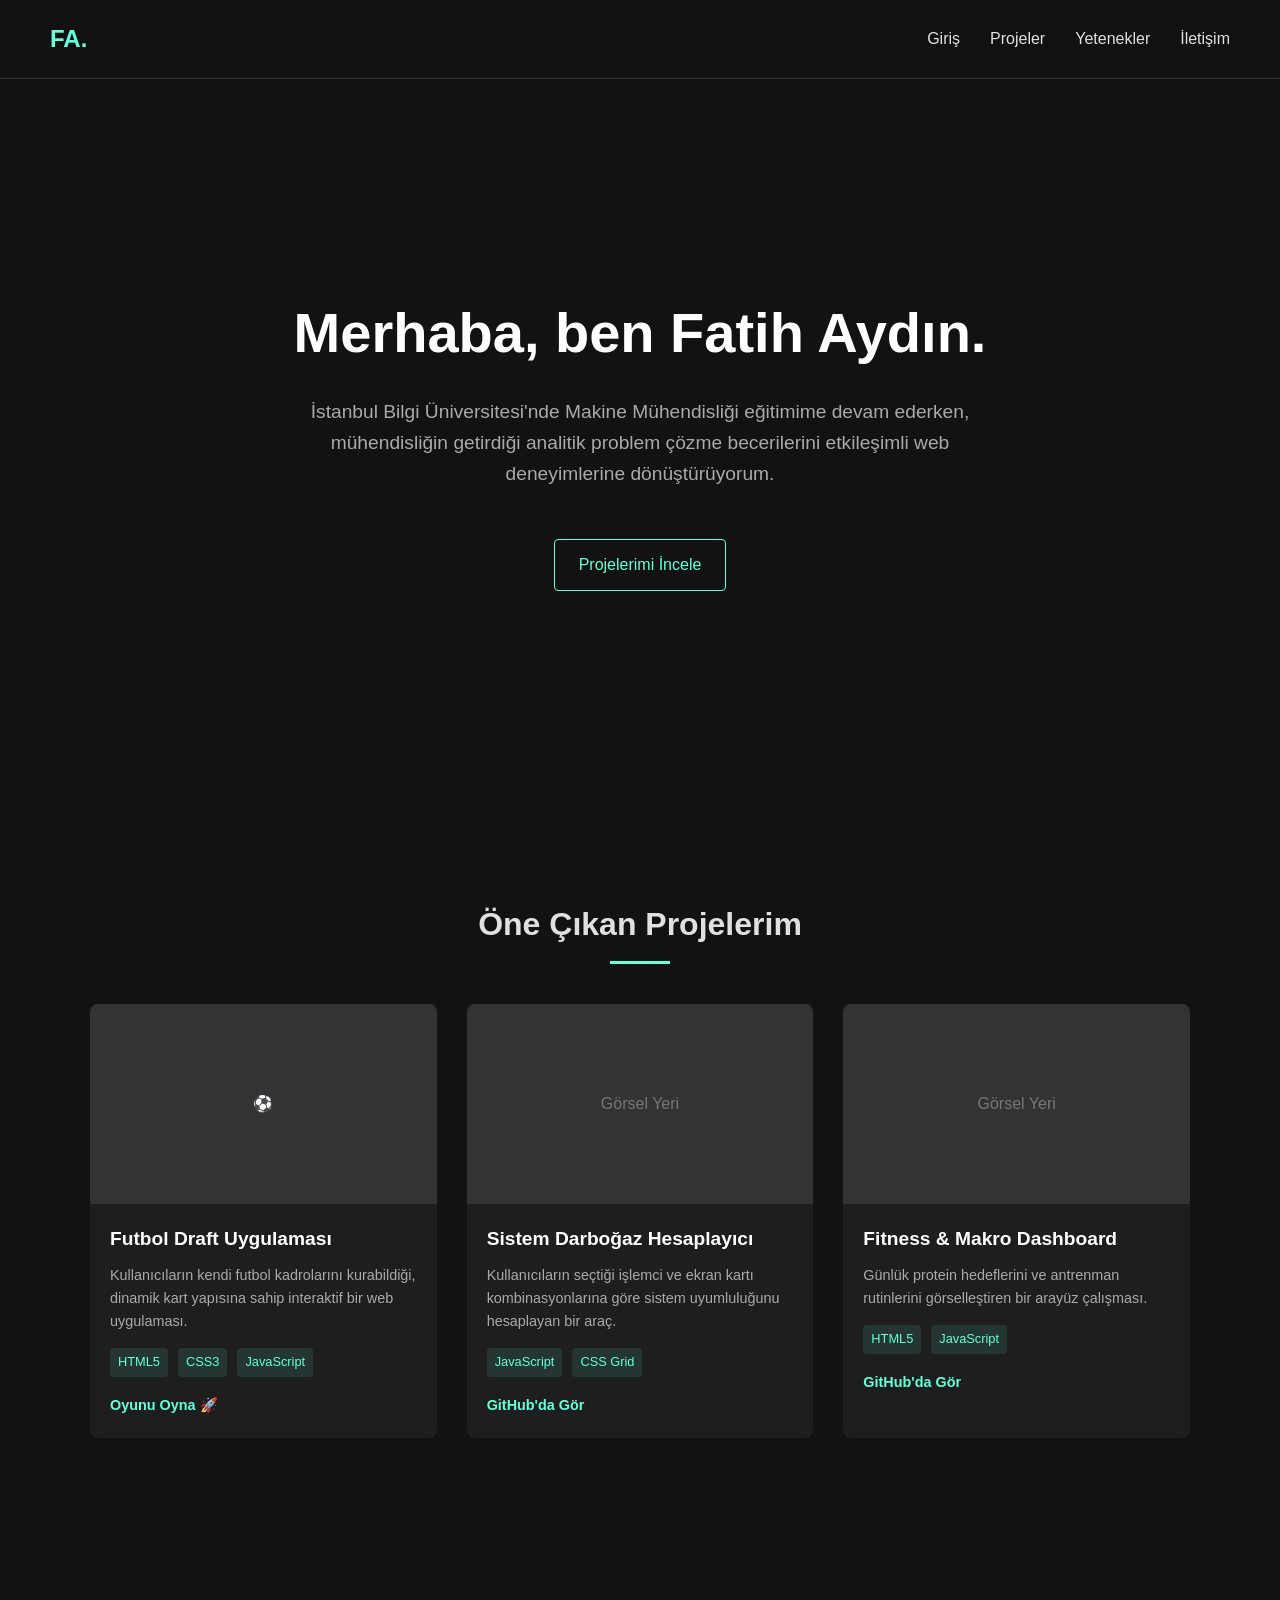
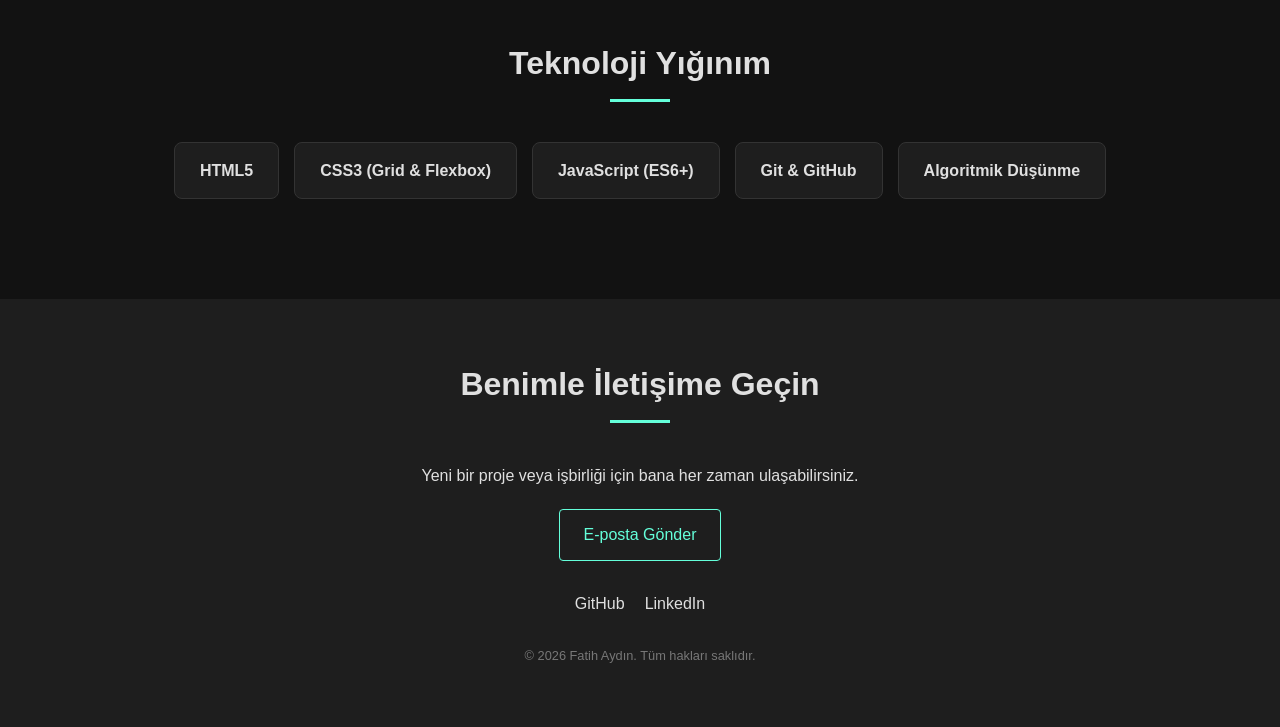
<file: index.html>
<!DOCTYPE html>
<html lang="tr">
<head>
    <meta charset="UTF-8">
    <meta name="viewport" content="width=device-width, initial-scale=1.0">
    <title>Fatih Aydın | Web Geliştirici Portfolyosu</title>
    <link rel="stylesheet" href="style.css">
</head>
<body>

    <!-- Navigasyon (Üst Menü) -->
    <header>
        <div class="logo">FA.</div>
        <nav>
            <ul>
                <li><a href="#hero">Giriş</a></li>
                <li><a href="#projects">Projeler</a></li>
                <li><a href="#skills">Yetenekler</a></li>
                <li><a href="#contact">İletişim</a></li>
            </ul>
        </nav>
    </header>

    <main>
        <!-- Giriş (Hero) Bölümü -->
        <section id="hero">
            <div class="hero-content">
                <h1>Merhaba, ben Fatih Aydın.</h1>
                <p>İstanbul Bilgi Üniversitesi'nde Makine Mühendisliği eğitimime devam ederken, mühendisliğin getirdiği analitik problem çözme becerilerini etkileşimli web deneyimlerine dönüştürüyorum.</p>
                <a href="#projects" class="btn">Projelerimi İncele</a>
            </div>
        </section>

        <!-- Projeler Vitrini -->
        <section id="projects">
            <h2>Öne Çıkan Projelerim</h2>
            <div class="project-grid">
                
                <!-- Proje Kartı 1 -->
               <!-- Proje Kartı 1 -->
                <div class="project-card">
                    <div class="project-image">⚽</div> <!-- Buraya geçici bir emoji koyduk, sonra resim eklersin -->
                    <div class="project-info">
                        <h3>Futbol Draft Uygulaması</h3>
                        <p>Kullanıcıların kendi futbol kadrolarını kurabildiği, dinamik kart yapısına sahip interaktif bir web uygulaması.</p>
                        <div class="tags">
                            <span>HTML5</span>
                            <span>CSS3</span>
                            <span>JavaScript</span>
                        </div>
                        <!-- Linki ve metni güncelledik -->
                        <a href="draft.html" class="project-link">Oyunu Oyna 🚀</a>
                    </div>
                </div>

                <!-- Proje Kartı 2 (Örnek) -->
                <div class="project-card">
                    <div class="project-image">Görsel Yeri</div>
                    <div class="project-info">
                        <h3>Sistem Darboğaz Hesaplayıcı</h3>
                        <p>Kullanıcıların seçtiği işlemci ve ekran kartı kombinasyonlarına göre sistem uyumluluğunu hesaplayan bir araç.</p>
                        <div class="tags">
                            <span>JavaScript</span>
                            <span>CSS Grid</span>
                        </div>
                        <a href="#" class="project-link">GitHub'da Gör</a>
                    </div>
                </div>

                <!-- Proje Kartı 3 (Örnek) -->
                <div class="project-card">
                    <div class="project-image">Görsel Yeri</div>
                    <div class="project-info">
                        <h3>Fitness & Makro Dashboard</h3>
                        <p>Günlük protein hedeflerini ve antrenman rutinlerini görselleştiren bir arayüz çalışması.</p>
                        <div class="tags">
                            <span>HTML5</span>
                            <span>JavaScript</span>
                        </div>
                        <a href="#" class="project-link">GitHub'da Gör</a>
                    </div>
                </div>

            </div>
        </section>

        <!-- Hakkımda & Yetenekler -->
        <section id="skills">
            <h2>Teknoloji Yığınım</h2>
            <div class="skills-container">
                <div class="skill-box">HTML5</div>
                <div class="skill-box">CSS3 (Grid & Flexbox)</div>
                <div class="skill-box">JavaScript (ES6+)</div>
                <div class="skill-box">Git & GitHub</div>
                <div class="skill-box">Algoritmik Düşünme</div>
            </div>
        </section>
    </main>

    <!-- İletişim & Footer -->
    <footer id="contact">
        <h2>Benimle İletişime Geçin</h2>
        <p>Yeni bir proje veya işbirliği için bana her zaman ulaşabilirsiniz.</p>
        <a href="mailto:fatih@ornekmail.com" class="btn">E-posta Gönder</a>
        
        <div class="social-links">
            <a href="#">GitHub</a>
            <a href="#">LinkedIn</a>
        </div>
        <p class="copyright">&copy; 2026 Fatih Aydın. Tüm hakları saklıdır.</p>
    </footer>

</body>
</html>
</file>
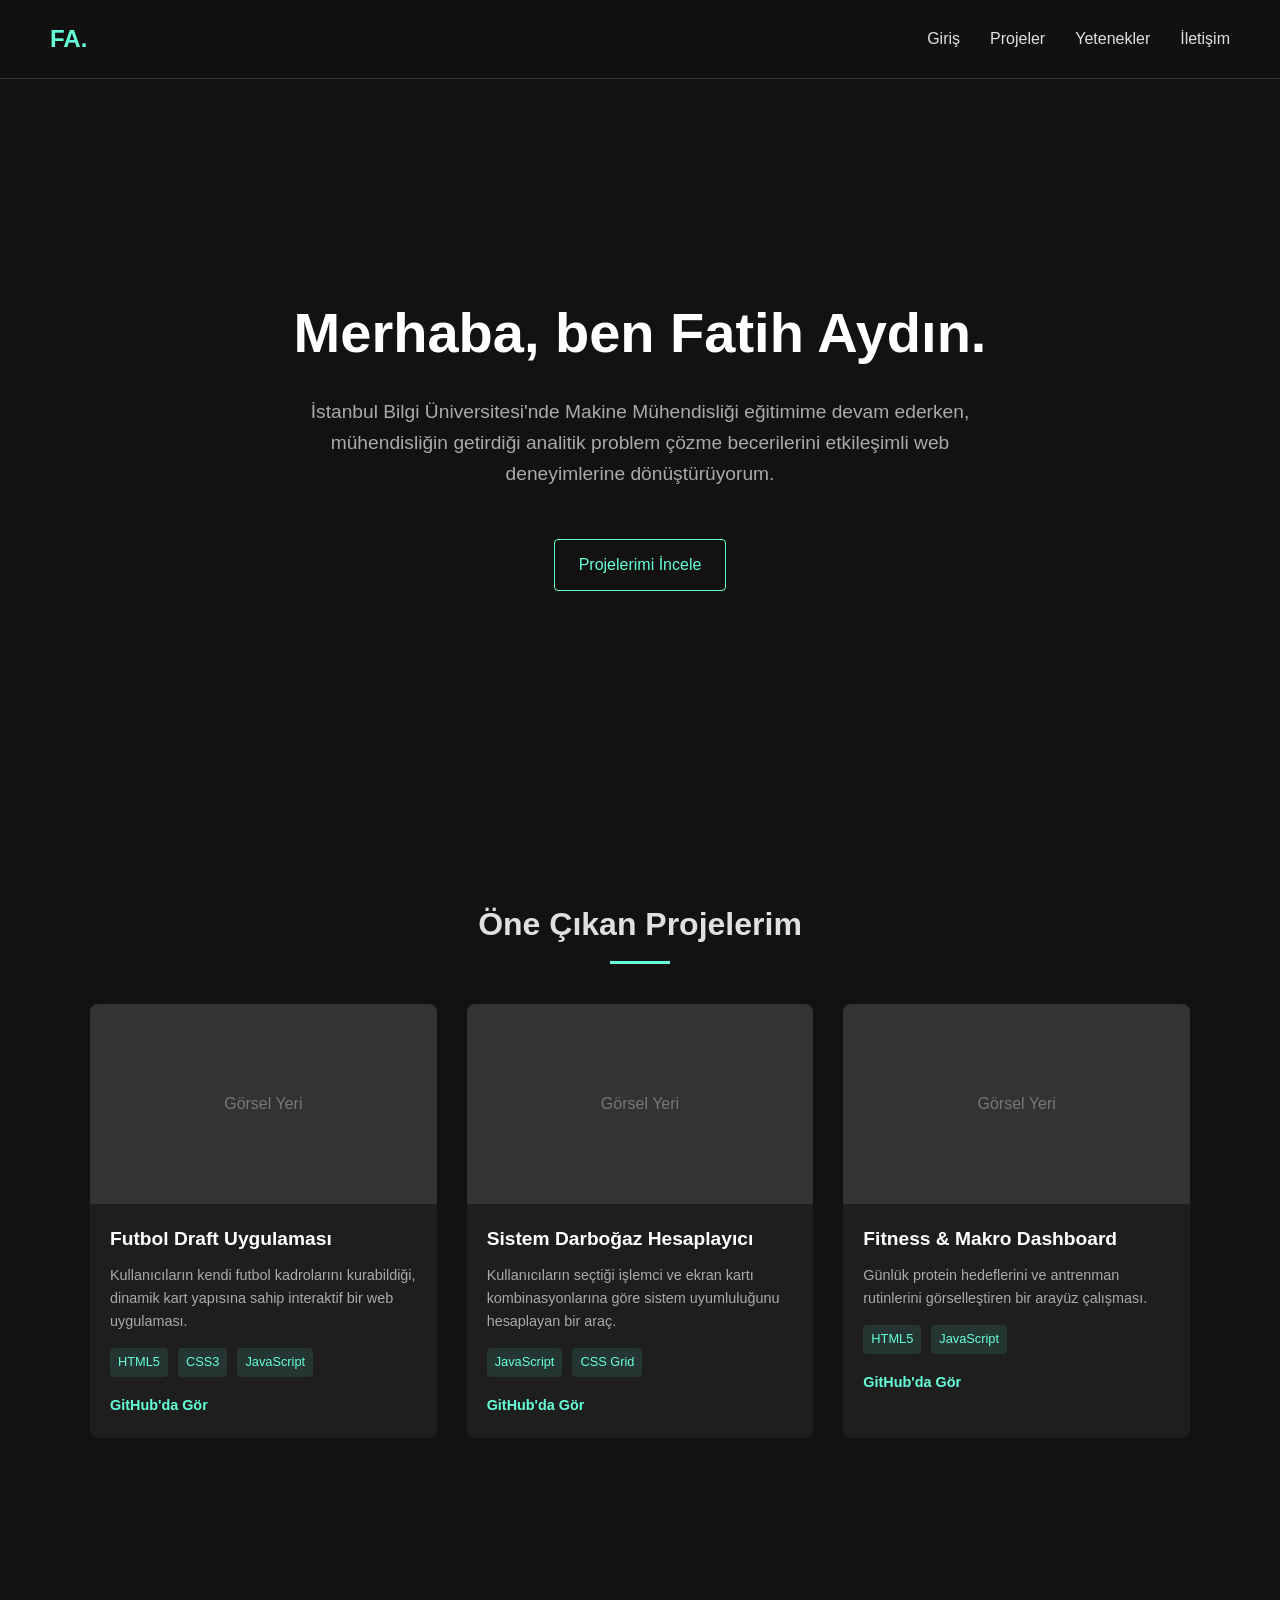
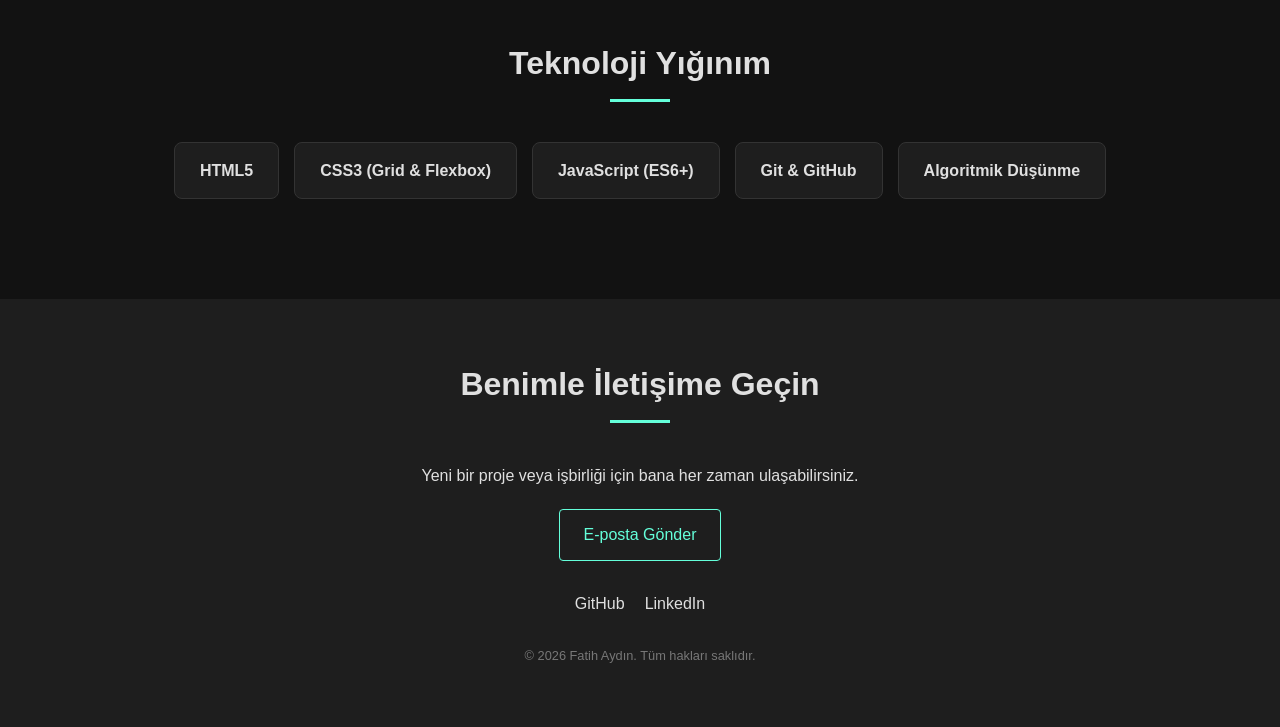
<file: gemini-code-1785924948955.html>
<!DOCTYPE html>
<html lang="tr">
<head>
    <meta charset="UTF-8">
    <meta name="viewport" content="width=device-width, initial-scale=1.0">
    <title>Fatih Aydın | Web Geliştirici Portfolyosu</title>
    <link rel="stylesheet" href="style.css">
</head>
<body>

    <!-- Navigasyon (Üst Menü) -->
    <header>
        <div class="logo">FA.</div>
        <nav>
            <ul>
                <li><a href="#hero">Giriş</a></li>
                <li><a href="#projects">Projeler</a></li>
                <li><a href="#skills">Yetenekler</a></li>
                <li><a href="#contact">İletişim</a></li>
            </ul>
        </nav>
    </header>

    <main>
        <!-- Giriş (Hero) Bölümü -->
        <section id="hero">
            <div class="hero-content">
                <h1>Merhaba, ben Fatih Aydın.</h1>
                <p>İstanbul Bilgi Üniversitesi'nde Makine Mühendisliği eğitimime devam ederken, mühendisliğin getirdiği analitik problem çözme becerilerini etkileşimli web deneyimlerine dönüştürüyorum.</p>
                <a href="#projects" class="btn">Projelerimi İncele</a>
            </div>
        </section>

        <!-- Projeler Vitrini -->
        <section id="projects">
            <h2>Öne Çıkan Projelerim</h2>
            <div class="project-grid">
                
                <!-- Proje Kartı 1 -->
                <div class="project-card">
                    <div class="project-image">Görsel Yeri</div>
                    <div class="project-info">
                        <h3>Futbol Draft Uygulaması</h3>
                        <p>Kullanıcıların kendi futbol kadrolarını kurabildiği, dinamik kart yapısına sahip interaktif bir web uygulaması.</p>
                        <div class="tags">
                            <span>HTML5</span>
                            <span>CSS3</span>
                            <span>JavaScript</span>
                        </div>
                        <a href="#" class="project-link">GitHub'da Gör</a>
                    </div>
                </div>

                <!-- Proje Kartı 2 (Örnek) -->
                <div class="project-card">
                    <div class="project-image">Görsel Yeri</div>
                    <div class="project-info">
                        <h3>Sistem Darboğaz Hesaplayıcı</h3>
                        <p>Kullanıcıların seçtiği işlemci ve ekran kartı kombinasyonlarına göre sistem uyumluluğunu hesaplayan bir araç.</p>
                        <div class="tags">
                            <span>JavaScript</span>
                            <span>CSS Grid</span>
                        </div>
                        <a href="#" class="project-link">GitHub'da Gör</a>
                    </div>
                </div>

                <!-- Proje Kartı 3 (Örnek) -->
                <div class="project-card">
                    <div class="project-image">Görsel Yeri</div>
                    <div class="project-info">
                        <h3>Fitness & Makro Dashboard</h3>
                        <p>Günlük protein hedeflerini ve antrenman rutinlerini görselleştiren bir arayüz çalışması.</p>
                        <div class="tags">
                            <span>HTML5</span>
                            <span>JavaScript</span>
                        </div>
                        <a href="#" class="project-link">GitHub'da Gör</a>
                    </div>
                </div>

            </div>
        </section>

        <!-- Hakkımda & Yetenekler -->
        <section id="skills">
            <h2>Teknoloji Yığınım</h2>
            <div class="skills-container">
                <div class="skill-box">HTML5</div>
                <div class="skill-box">CSS3 (Grid & Flexbox)</div>
                <div class="skill-box">JavaScript (ES6+)</div>
                <div class="skill-box">Git & GitHub</div>
                <div class="skill-box">Algoritmik Düşünme</div>
            </div>
        </section>
    </main>

    <!-- İletişim & Footer -->
    <footer id="contact">
        <h2>Benimle İletişime Geçin</h2>
        <p>Yeni bir proje veya işbirliği için bana her zaman ulaşabilirsiniz.</p>
        <a href="mailto:fatih@ornekmail.com" class="btn">E-posta Gönder</a>
        
        <div class="social-links">
            <a href="#">GitHub</a>
            <a href="#">LinkedIn</a>
        </div>
        <p class="copyright">&copy; 2026 Fatih Aydın. Tüm hakları saklıdır.</p>
    </footer>

</body>
</html>
</file>
<file: style.css>
/* Temel Ayarlar ve Koyu Tema Renk Paleti */
:root {
    --bg-color: #121212;
    --text-color: #e0e0e0;
    --accent-color: #64ffda; /* Teknolojik bir yeşil tonu */
    --card-bg: #1e1e1e;
    --font-main: 'Segoe UI', Tahoma, Geneva, Verdana, sans-serif;
}

* {
    margin: 0;
    padding: 0;
    box-sizing: border-box;
}

body {
    background-color: var(--bg-color);
    color: var(--text-color);
    font-family: var(--font-main);
    line-height: 1.6;
    scroll-behavior: smooth; /* Menüye tıklandığında yumuşak kaydırma */
}

/* =========================================
   FLEXBOX: Header ve Navigasyon
========================================= */
header {
    display: flex;
    justify-content: space-between;
    align-items: center;
    padding: 20px 50px;
    background-color: rgba(18, 18, 18, 0.95);
    position: sticky;
    top: 0;
    z-index: 100;
    border-bottom: 1px solid #333;
}

header .logo {
    font-size: 1.5rem;
    font-weight: bold;
    color: var(--accent-color);
}

nav ul {
    display: flex;
    list-style: none;
    gap: 30px; /* Linkler arası boşluk */
}

nav ul li a {
    color: var(--text-color);
    text-decoration: none;
    transition: color 0.3s ease;
}

nav ul li a:hover {
    color: var(--accent-color);
}

/* =========================================
   Bölüm Ortak Stilleri
========================================= */
section {
    padding: 100px 50px;
    max-width: 1200px;
    margin: 0 auto;
}

h2 {
    font-size: 2rem;
    margin-bottom: 40px;
    text-align: center;
    color: var(--text-color);
}

h2::after {
    content: "";
    display: block;
    width: 60px;
    height: 3px;
    background-color: var(--accent-color);
    margin: 10px auto 0;
}

.btn {
    display: inline-block;
    padding: 12px 24px;
    background-color: transparent;
    color: var(--accent-color);
    border: 1px solid var(--accent-color);
    text-decoration: none;
    border-radius: 4px;
    transition: all 0.3s ease;
    margin-top: 20px;
}

.btn:hover {
    background-color: rgba(100, 255, 218, 0.1);
}

/* =========================================
   Hero (Giriş) Bölümü
========================================= */
#hero {
    display: flex;
    align-items: center;
    justify-content: center;
    min-height: 80vh;
    text-align: center;
}

.hero-content h1 {
    font-size: 3.5rem;
    margin-bottom: 20px;
    color: #fff;
}

.hero-content p {
    font-size: 1.2rem;
    max-width: 700px;
    margin: 0 auto 30px auto;
    color: #aaa;
}

/* =========================================
   CSS GRID: Projeler Vitrini
========================================= */
.project-grid {
    display: grid;
    /* Yan yana 3 sütun. Ekran küçülürse otomatik alt alta geçer */
    grid-template-columns: repeat(auto-fit, minmax(300px, 1fr));
    gap: 30px;
}

.project-card {
    background-color: var(--card-bg);
    border-radius: 8px;
    overflow: hidden;
    transition: transform 0.3s ease;
}

.project-card:hover {
    transform: translateY(-5px); /* Üzerine gelince hafifçe yukarı kalkar */
}

.project-image {
    background-color: #333;
    height: 200px;
    display: flex;
    align-items: center;
    justify-content: center;
    color: #777;
}

.project-info {
    padding: 20px;
}

.project-info h3 {
    margin-bottom: 10px;
    font-size: 1.2rem;
    color: #fff;
}

.project-info p {
    font-size: 0.9rem;
    color: #aaa;
    margin-bottom: 15px;
}

/* =========================================
   FLEXBOX: Etiketler ve Yetenekler
========================================= */
.tags {
    display: flex;
    flex-wrap: wrap;
    gap: 10px;
    margin-bottom: 15px;
}

.tags span {
    font-size: 0.8rem;
    color: var(--accent-color);
    background-color: rgba(100, 255, 218, 0.1);
    padding: 4px 8px;
    border-radius: 4px;
}

.project-link {
    color: var(--accent-color);
    text-decoration: none;
    font-size: 0.9rem;
    font-weight: bold;
}

.skills-container {
    display: flex;
    flex-wrap: wrap;
    justify-content: center;
    gap: 15px;
}

.skill-box {
    padding: 15px 25px;
    background-color: var(--card-bg);
    border: 1px solid #333;
    border-radius: 8px;
    font-weight: bold;
}

/* =========================================
   Footer & İletişim
========================================= */
footer {
    text-align: center;
    padding: 60px 20px;
    background-color: var(--card-bg);
}

.social-links {
    margin: 30px 0;
    display: flex;
    justify-content: center;
    gap: 20px;
}

.social-links a {
    color: var(--text-color);
    text-decoration: none;
    transition: color 0.3s;
}

.social-links a:hover {
    color: var(--accent-color);
}

.copyright {
    font-size: 0.8rem;
    color: #777;
}
</file>
